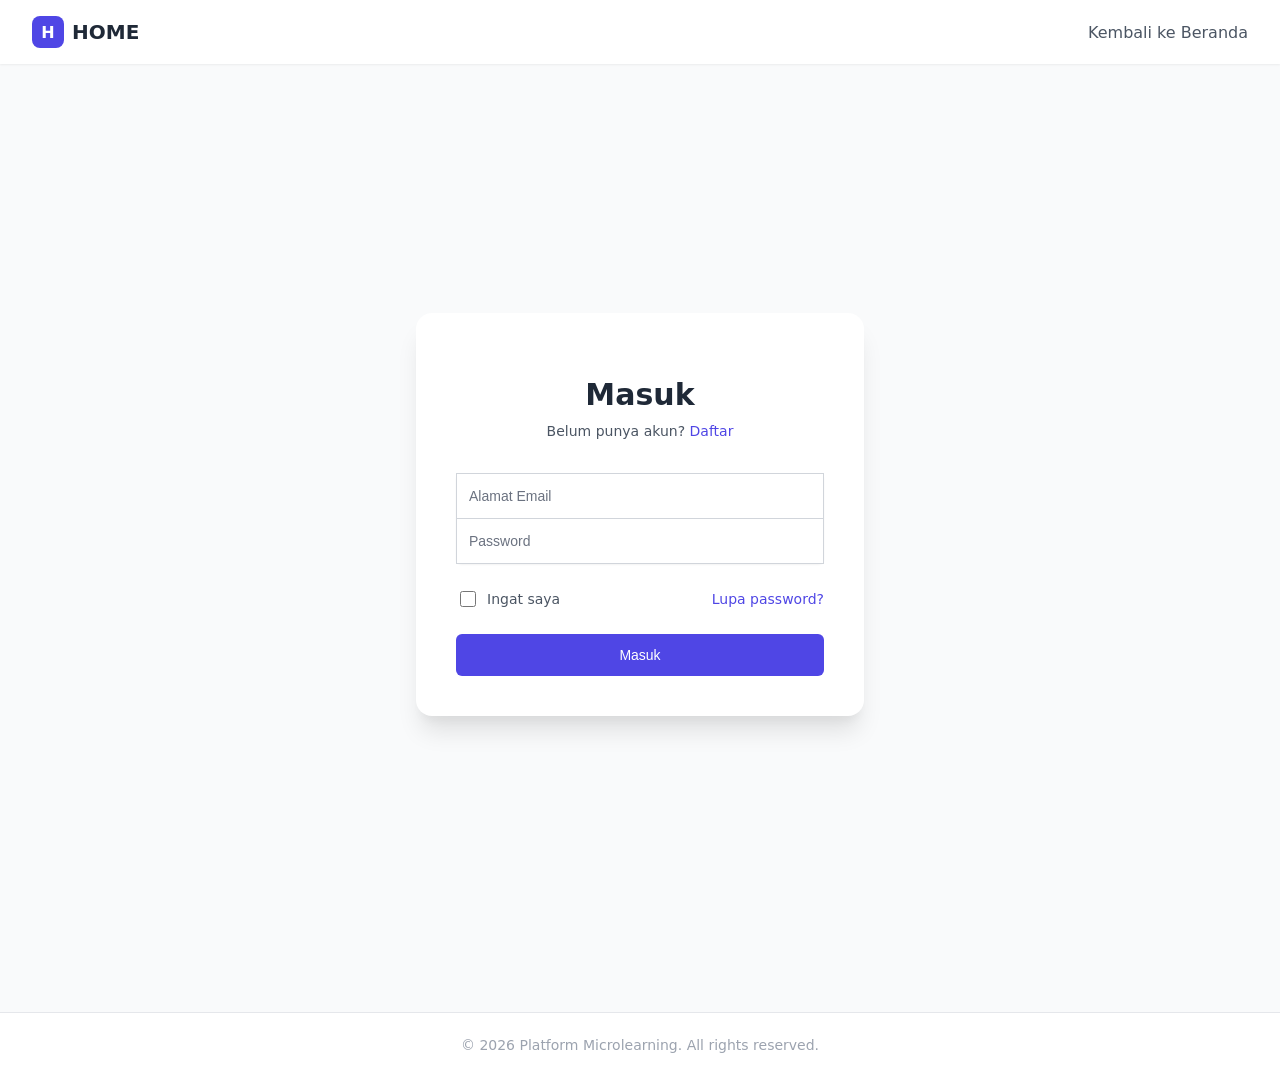
<file: login.html>
<!DOCTYPE html>
<html lang="id">
<head>
  <meta charset="UTF-8" />
  <meta name="viewport" content="width=device-width, initial-scale=1.0" />
  <title>Masuk</title>

  <link rel="stylesheet" href="login.css" />
</head>

<body class="page">

  <nav class="navbar">
    <div class="container">
      <div class="navbar-row">
        <a href="index.html" class="brand">
          <div class="brand-badge">H</div>
          <span class="brand-text">HOME</span>
        </a>
        <div>
          <a href="index.html" class="nav-link">Kembali ke Beranda</a>
        </div>
      </div>
    </div>
  </nav>

  <div class="main">
    <div class="card">
      <div class="card-head">
        <h2 class="title">Masuk</h2>
        <p class="subtitle">
          Belum punya akun?
          <a href="signup.html" class="link">Daftar</a>
        </p>
      </div>

      <form id="loginForm" class="form" action="#" method="POST" novalidate>
        <div class="field-stack" role="group" aria-label="Login fields">

          <div class="field">
            <label for="email-address" class="sr-only">Alamat Email</label>
            <input
              id="email-address"
              name="email"
              type="email"
              autocomplete="email"
              required
              class="input"
              placeholder="Alamat Email"
            />
          </div>

          <div class="field">
            <label for="password" class="sr-only">Password</label>
            <input
              id="password"
              name="password"
              type="password"
              autocomplete="new-password"
              required
              class="input"
              placeholder="Password"
            />
          </div>
        </div>

        <div class="row-between">
          <label class="remember">
            <input id="remember" type="checkbox" class="checkbox" />
            Ingat saya
          </label>

          <a href="#" class="link link-small">Lupa password?</a>
        </div>

        <div>
          <button type="submit" class="btn-primary">
            Masuk
          </button>
        </div>
      </form>
    </div>
  </div>

  <footer class="footer">
    <div class="container footer-inner">
      <p class="footer-text">&copy; 2026 Platform Microlearning. All rights reserved.</p>
    </div>
  </footer>

</body>
</html>
</file>
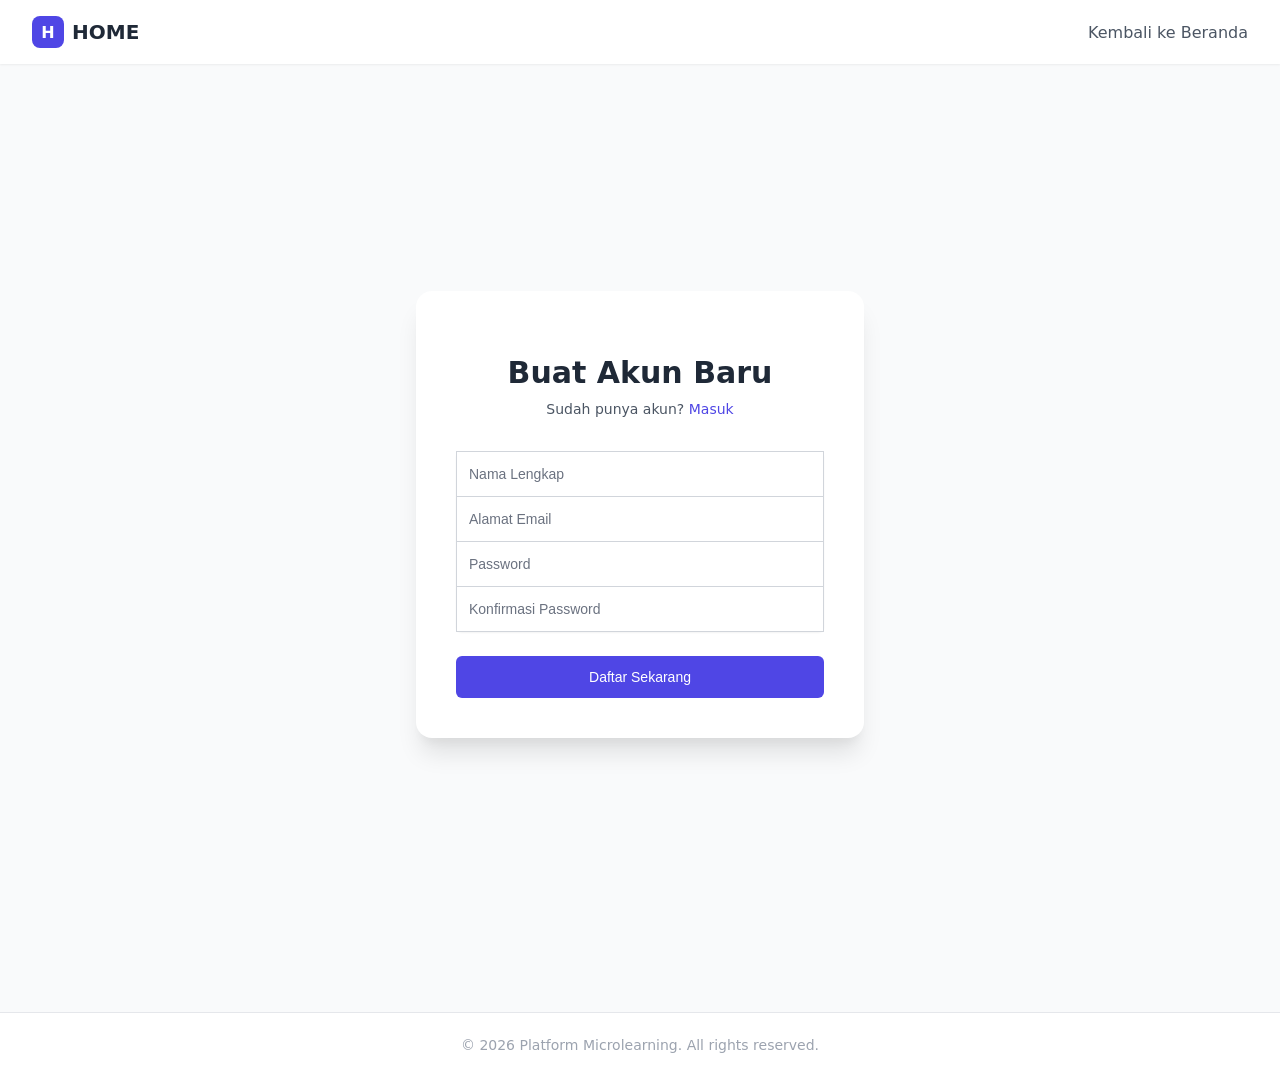
<file: signup.html>
<!DOCTYPE html>
<html lang="id">
<head>
  <meta charset="UTF-8" />
  <meta name="viewport" content="width=device-width, initial-scale=1.0" />
  <title>Daftar</title>

  <link rel="stylesheet" href="signup.css" />
</head>

<body class="page">

  <nav class="navbar">
    <div class="container">
      <div class="navbar-row">
        <a href="index.html" class="brand">
          <div class="brand-badge">H</div>
          <span class="brand-text">HOME</span>
        </a>
        <div>
          <a href="index.html" class="nav-link">Kembali ke Beranda</a>
        </div>
      </div>
    </div>
  </nav>


  <div class="main">
    <div class="card">
      <div class="card-head">
        <h2 class="title">Buat Akun Baru</h2>
        <p class="subtitle">
          Sudah punya akun?
          <a href="login.html" class="link">Masuk</a>
        </p>
      </div>

      <form class="form" action="#" method="POST">
        <div class="field-stack" role="group" aria-label="Signup fields">

          <div class="field">
            <label for="nama" class="sr-only">Nama Lengkap</label>
            <input
              id="nama"
              name="nama"
              type="text"
              required
              class="input input-top"
              placeholder="Nama Lengkap"
            />
          </div>

          <div class="field">
            <label for="email-address" class="sr-only">Alamat Email</label>
            <input
              id="email-address"
              name="email"
              type="email"
              autocomplete="email"
              required
              class="input"
              placeholder="Alamat Email"
            />
          </div>

          <div class="field">
            <label for="password" class="sr-only">Password</label>
            <input
              id="password"
              name="password"
              type="password"
              autocomplete="new-password"
              required
              class="input"
              placeholder="Password"
            />
          </div>

          <div class="field">
            <label for="confirm-password" class="sr-only">Konfirmasi Password</label>
            <input
              id="confirm-password"
              name="confirm-password"
              type="password"
              autocomplete="new-password"
              required
              class="input input-bottom"
              placeholder="Konfirmasi Password"
            />
          </div>
        </div>

        <div>
          <button type="submit" class="btn-primary">
            Daftar Sekarang
          </button>
        </div>
      </form>
    </div>
  </div>

  <footer class="footer">
    <div class="container footer-inner">
      <p class="footer-text">&copy; 2026 Platform Microlearning. All rights reserved.</p>
    </div>
  </footer>
<script src="signup.js"></script>
</body>
</html>
</file>
<file: login.css>
:root{
  --primary: #4F46E5;
  --secondary: #14B8A6;
  --dark: #1F2937;

  --gray-50: #F9FAFB;
  --gray-300: #D1D5DB;
  --gray-400: #9CA3AF;
  --gray-500: #6B7280;
  --gray-600: #4B5563;
  --gray-700: #374151;
  --gray-900: #111827;

  --white: #FFFFFF;
}

*{ box-sizing:border-box; }
html, body{ height:100%; }
body{
  margin:0;
  background: var(--gray-50);
  color: var(--gray-700);
  font-family: ui-sans-serif, system-ui, -apple-system, "Segoe UI", Roboto, Helvetica, Arial, "Apple Color Emoji","Segoe UI Emoji";
}

.container{
  max-width: 80rem; 
  margin: 0 auto;
  padding: 0 1rem; 
}
@media (min-width: 640px){
  .container{ padding: 0 1.5rem; } 
}
@media (min-width: 1024px){
  .container{ padding: 0 2rem; } 
}

.page{ min-height:100%; }

.navbar{
  background: var(--white);
  box-shadow: 0 1px 2px rgba(0,0,0,.06); 
}
.navbar-row{
  display:flex;
  justify-content:space-between;
  align-items:center;
  height: 4rem; 
}

.brand{
  display:flex;
  align-items:center;
  gap: .5rem; 
  text-decoration:none;
}
.brand-badge{
  width: 2rem;  
  height: 2rem; 
  background: var(--primary);
  border-radius: .5rem; 
  display:flex;
  align-items:center;
  justify-content:center;
  color: var(--white);
  font-weight: 700;
}
.brand-text{
  font-weight: 700;
  font-size: 1.25rem; 
  color: var(--dark);
}

.nav-link{
  color: var(--gray-600);
  text-decoration:none;
  font-weight: 500; 
}
.nav-link:hover{ color: var(--primary); }


.main{
  min-height: 100vh; 
  display:flex;
  align-items:center;
  justify-content:center;
  padding: 3rem 1rem; 
}
@media (min-width: 640px){
  .main{ padding-left:1.5rem; padding-right:1.5rem; } 
}
@media (min-width: 1024px){
  .main{ padding-left:2rem; padding-right:2rem; } 
}

.card{
  width: 100%;
  max-width: 28rem; 
  background: var(--white);
  padding: 2.5rem; 
  border-radius: 1rem; 
  box-shadow: 0 20px 25px -5px rgba(0,0,0,.10), 0 10px 10px -5px rgba(0,0,0,.04); /* shadow-xl */
}
.card-head{ text-align:center; }

.title{
  margin: 1.5rem 0 0; 
  font-size: 1.875rem; 
  line-height: 2.25rem;
  font-weight: 800; 
  color: var(--dark);
}
.subtitle{
  margin: .5rem 0 0; 
  font-size: .875rem; 
  line-height: 1.25rem;
  color: var(--gray-600);
}

.link{
  color: var(--primary);
  text-decoration:none;
  font-weight: 500;
}
.link:hover{ color: #6366F1; } 
.link-small{ font-size: .875rem; }


.form{ margin-top: 2rem; } 

.field-stack{
  border-radius: .375rem; 
  box-shadow: 0 1px 2px rgba(0,0,0,.05); 
}
.field{ position: relative; }

.input{
  appearance: none; 
  position: relative;
  display:block;
  width:100%;
  padding: .75rem; 
  border: 1px solid var(--gray-300);
  background: var(--white);
  color: var(--gray-900);
  font-size: .875rem;
  line-height: 1.25rem;
  outline: none;
}


.input::placeholder{ color: var(--gray-500); }

.field-stack .field:first-child .input{
  border-top-left-radius: 0;
  border-top-right-radius: 0;
}
.field-stack .field:last-child .input{
  border-bottom-left-radius: 0;
  border-bottom-right-radius: 0;
}
.field-stack .field + .field .input{
  margin-top: -1px; 
}


.input:focus{
  border-color: var(--primary);
  box-shadow: 0 0 0 3px rgba(79,70,229,.35);
  z-index: 10;
}

.row-between{
  display:flex;
  align-items:center;
  justify-content:space-between;
  margin-top: 1.5rem; 
}

.remember{
  display:flex;
  align-items:center;
  gap: .5rem;
  font-size: .875rem; 
  color: var(--gray-600);
  user-select:none; 
}

.checkbox{
  width: 1rem;  
  height: 1rem; 
  border-radius: .25rem; 
  border: 1px solid var(--gray-300);
  accent-color: var(--primary); 
}
.checkbox:focus{
  outline: none;
  box-shadow: 0 0 0 3px rgba(79,70,229,.35);
}

.btn-primary{
  margin-top: 1.5rem;
  width:100%;
  display:flex;
  justify-content:center;
  padding: .75rem 1rem; 
  border: 1px solid transparent;
  border-radius: .375rem; 
  background: var(--primary);
  color: var(--white);
  font-size: .875rem;
  font-weight: 500;
  cursor:pointer;
  transition: background-color .2s ease, box-shadow .2s ease;
}
.btn-primary:hover{ background: #4338CA; } 
.btn-primary:focus{
  outline:none;
  box-shadow: 0 0 0 2px rgba(255,255,255,1), 0 0 0 4px rgba(79,70,229,.6); /* focus:ring-2 ring-offset-2 */
}


.footer{
  background: var(--white);
  border-top: 1px solid #E5E7EB; 
  margin-top: 3rem; 
}
.footer-inner{
  padding-top: 1.5rem; 
  padding-bottom: 1.5rem;
  padding-left: 1rem;  
  padding-right: 1rem;
}
@media (min-width: 640px){
  .footer-inner{ padding-left:1.5rem; padding-right:1.5rem; }
}
@media (min-width: 1024px){
  .footer-inner{ padding-left:2rem; padding-right:2rem; }
}
.footer-text{
  margin:0;
  text-align:center;
  color: var(--gray-400);
  font-size: .875rem; 
}

.sr-only{
  position:absolute !important;
  width:1px !important;
  height:1px !important;
  padding:0 !important;
  margin:-1px !important;
  overflow:hidden !important;
  clip: rect(0,0,0,0) !important;
  white-space:nowrap !important;
  border:0 !important;
}
</file>
<file: signup.css>
:root{
  --primary: #4F46E5;
  --secondary: #14B8A6;
  --dark: #1F2937;

  --gray-50: #F9FAFB;
  --gray-300: #D1D5DB;
  --gray-400: #9CA3AF;
  --gray-500: #6B7280;
  --gray-600: #4B5563;
  --gray-700: #374151;
  --gray-900: #111827;

  --white: #FFFFFF;
}

*{ box-sizing:border-box; }
html, body{ height:100%; }
body{
  margin:0;
  background: var(--gray-50);
  color: var(--gray-700);
  font-family: ui-sans-serif, system-ui, -apple-system, "Segoe UI", Roboto, Helvetica, Arial, "Apple Color Emoji","Segoe UI Emoji";
}

.container{
  max-width: 80rem; 
  margin: 0 auto;
  padding: 0 1rem; 
}
@media (min-width: 640px){
  .container{ padding: 0 1.5rem; } 
}
@media (min-width: 1024px){
  .container{ padding: 0 2rem; }   
}

.page{ min-height:100%; }

.navbar{
  background: var(--white);
  box-shadow: 0 1px 2px rgba(0,0,0,.06); /* shadow-sm */
}
.navbar-row{
  display:flex;
  justify-content:space-between;
  align-items:center;
  height: 4rem; /* h-16 */
}

.brand{
  display:flex;
  align-items:center;
  gap: .5rem; /* gap-2 */
  text-decoration:none;
}
.brand-badge{
  width: 2rem;  /* w-8 */
  height: 2rem; /* h-8 */
  background: var(--primary);
  border-radius: .5rem; /* rounded-lg */
  display:flex;
  align-items:center;
  justify-content:center;
  color: var(--white);
  font-weight: 700;
}
.brand-text{
  font-weight: 700;
  font-size: 1.25rem; /* text-xl */
  color: var(--dark);
}

.nav-link{
  color: var(--gray-600);
  text-decoration:none;
  font-weight: 500; 
}
.nav-link:hover{ color: var(--primary); }

.main{
  min-height: 100vh; 
  display:flex;
  align-items:center;
  justify-content:center;
  padding: 3rem 1rem; 
}
@media (min-width: 640px){
  .main{ padding-left:1.5rem; padding-right:1.5rem; } 
}
@media (min-width: 1024px){
  .main{ padding-left:2rem; padding-right:2rem; } 
}

.card{
  width: 100%;
  max-width: 28rem; 
  background: var(--white);
  padding: 2.5rem; 
  border-radius: 1rem; 
  box-shadow: 0 20px 25px -5px rgba(0,0,0,.10), 0 10px 10px -5px rgba(0,0,0,.04);
}
.card-head{ text-align:center; }

.title{
  margin: 1.5rem 0 0; 
  font-size: 1.875rem; 
  line-height: 2.25rem;
  font-weight: 800; 
  color: var(--dark);
}
.subtitle{
  margin: .5rem 0 0; 
  font-size: .875rem; 
  line-height: 1.25rem;
  color: var(--gray-600);
}

.link{
  color: var(--primary);
  text-decoration:none;
  font-weight: 500;
}
.link:hover{ color: #6366F1; } 
.link-small{ font-size: .875rem; }


.form{ margin-top: 2rem; } 

.field-stack{
  border-radius: .375rem; /* rounded-md */
  box-shadow: 0 1px 2px rgba(0,0,0,.05); 
}
.field{ position: relative; }

.input{
  appearance: none; 
  position: relative;
  display:block;
  width:100%;
  padding: .75rem; 
  border: 1px solid var(--gray-300);
  background: var(--white);
  color: var(--gray-900);
  font-size: .875rem; 
  line-height: 1.25rem;
  outline: none;
}

.input::placeholder{ color: var(--gray-500); }

.field-stack .field:first-child .input{
  border-top-left-radius: 0;
  border-top-right-radius: 0;
}
.field-stack .field:last-child .input{
  border-bottom-left-radius: 0;
  border-bottom-right-radius: 0;
}
.field-stack .field + .field .input{
  margin-top: -1px; 
}

.input:focus{
  border-color: var(--primary);
  box-shadow: 0 0 0 3px rgba(79,70,229,.35);
  z-index: 10;
}

.row-between{
  display:flex;
  align-items:center;
  justify-content:space-between;
  margin-top: 1.5rem; 
}

.remember{
  display:flex;
  align-items:center;
  gap: .5rem; 
  font-size: .875rem; 
  color: var(--gray-600);
  user-select:none; 
}

.checkbox{
  width: 1rem;  
  height: 1rem; 
  border-radius: .25rem; 
  border: 1px solid var(--gray-300);
  accent-color: var(--primary); 
}
.checkbox:focus{
  outline: none;
  box-shadow: 0 0 0 3px rgba(79,70,229,.35);
}

.btn-primary{
  margin-top: 1.5rem;
  width:100%;
  display:flex;
  justify-content:center;
  padding: .75rem 1rem; 
  border: 1px solid transparent;
  border-radius: .375rem;
  background: var(--primary);
  color: var(--white);
  font-size: .875rem;
  font-weight: 500;
  cursor:pointer;
  transition: background-color .2s ease, box-shadow .2s ease;
}
.btn-primary:hover{ background: #4338CA; } 
.btn-primary:focus{
  outline:none;
  box-shadow: 0 0 0 2px rgba(255,255,255,1), 0 0 0 4px rgba(79,70,229,.6); 
}

.footer{
  background: var(--white);
  border-top: 1px solid #E5E7EB; 
  margin-top: 3rem; 
}
.footer-inner{
  padding-top: 1.5rem;
  padding-bottom: 1.5rem;
  padding-left: 1rem;  
  padding-right: 1rem;
}
@media (min-width: 640px){
  .footer-inner{ padding-left:1.5rem; padding-right:1.5rem; }
}
@media (min-width: 1024px){
  .footer-inner{ padding-left:2rem; padding-right:2rem; }
}
.footer-text{
  margin:0;
  text-align:center;
  color: var(--gray-400);
  font-size: .875rem; 
}

/* =========================
   Accessibility: sr-only
========================= */
.sr-only{
  position:absolute !important;
  width:1px !important;
  height:1px !important;
  padding:0 !important;
  margin:-1px !important;
  overflow:hidden !important;
  clip: rect(0,0,0,0) !important;
  white-space:nowrap !important;
  border:0 !important;
}
</file>
